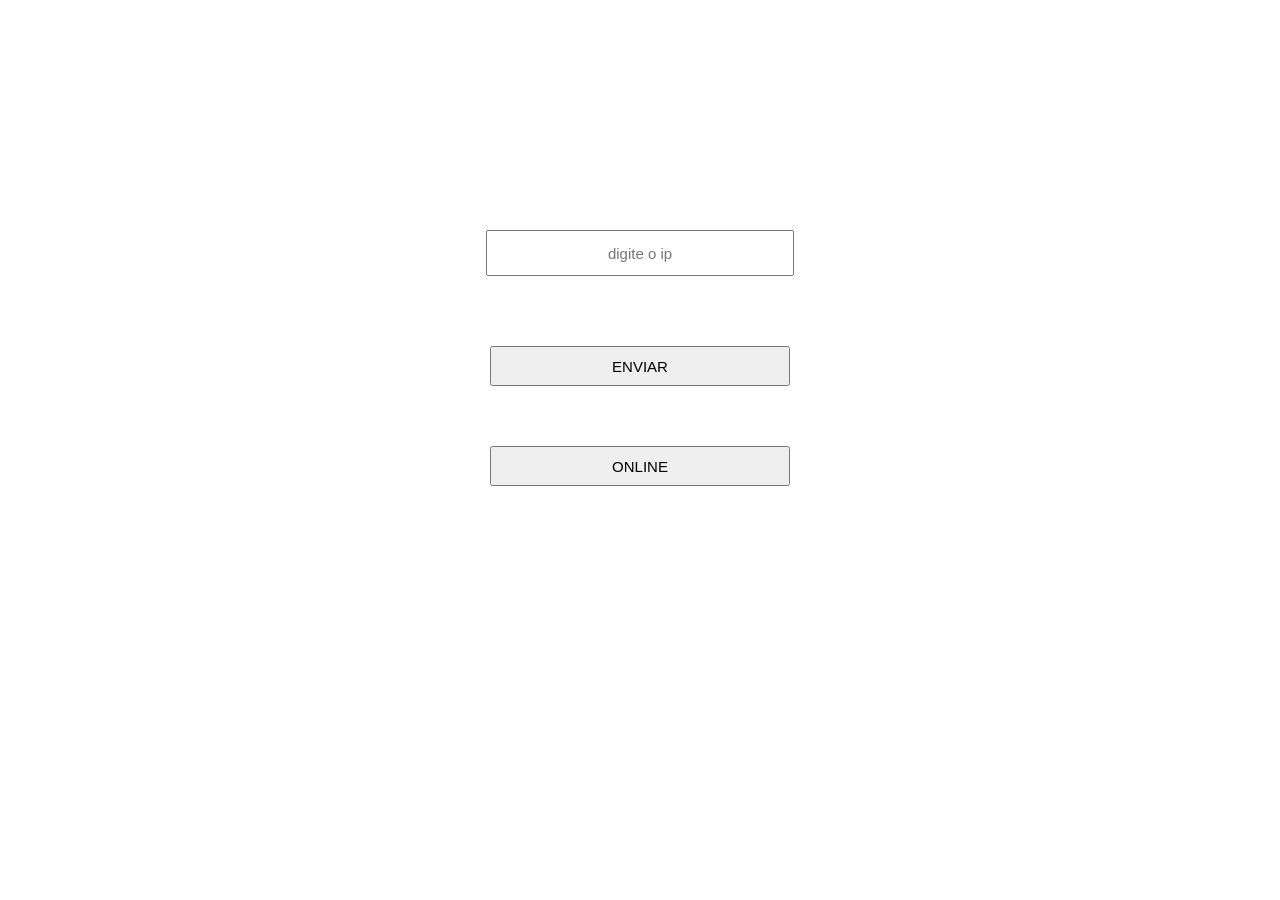
<file: src/frontend/index.html>
<!DOCTYPE html>
<html lang="en">
<head>
    <meta charset="UTF-8">
    <meta name="viewport" content="width=device-width, initial-scale=1.0">
    <title>Defina o IP</title>
    <style>
        #main{
            margin: 150px;
            padding: 50px auto;
            display: flex;
            flex-direction: column;
        }
        input{
            width: 300px;
            height: 40px;
            font-size: 15px;
            text-align: center;
            margin: 80px auto 40px auto;
        }
        button{
            width: 300px;
            height: 40px;
            font-size: 15px;
            text-align: center;
            margin: 30px auto;
        }
    </style>
</head>
<body>
    <div id="main">
        <input type="text" name="" id="ip" placeholder="digite o ip">
        <button onclick="enviar()">ENVIAR</button>
        <button onclick="online()">ONLINE</button>
          
    </div>

    <a href="login.html" id="login"></a>
    <a href="" target="_blank" rel="noopener noreferrer" id="online"></a>
    
    <script src="js/persistent.js"></script>
</body>
</html>
</file>
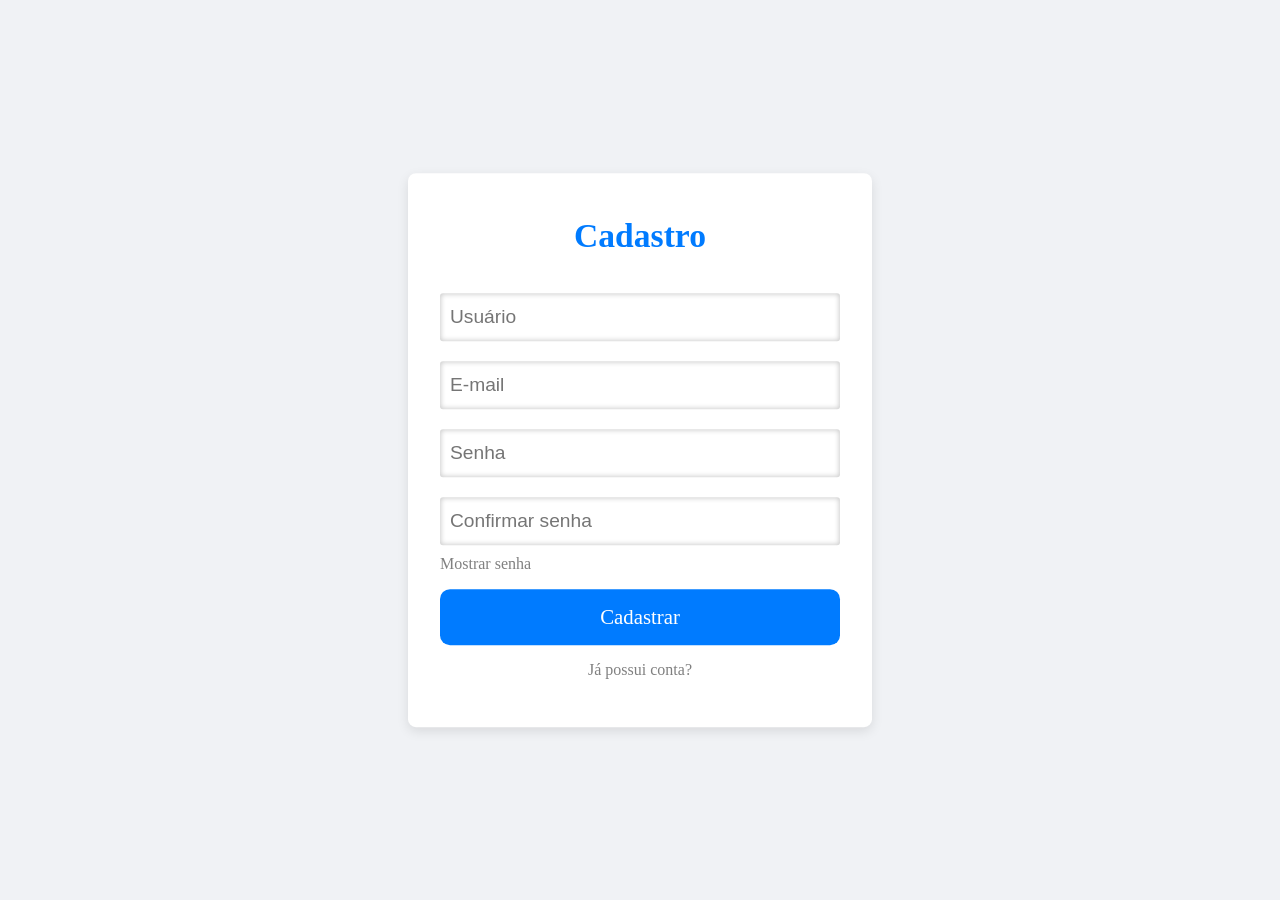
<file: src/frontend/cadastro.html>
<!DOCTYPE html>
<html lang="pt-br">
<head>
    <meta charset="UTF-8">
    <title>Cadastro</title>
    <link rel="stylesheet" href="css/cadastro.css">
</head>
<body>
<p id="input"></p>
<p id="resposta"></p>
<div id="cadas" class="signup-card">
    <h2>Cadastro</h2>
    <input type="text" id="username" placeholder="Usuário">
    <input type="text" id="email" placeholder="E-mail">
    <input type="password" id="password" placeholder="Senha">
    <input type="password" id="password2" placeholder="Confirmar senha">
    <p onmousedown="mostrar_senha()" onmouseup="esconder_senha()" id="curto">Mostrar senha</p>
    <button onclick="fazerSignup()">Cadastrar</button>
    <div id="message"></div>
    <p onclick="trocar()">Já possui conta?</p>
</div>
<a id="login" href="login.html"></a>
<a id="menu" href="menu.html"></a>
<script src="js/persistent.js"></script>
<script src="js/cadastro.js"></script>
</body>
</html>
</file>
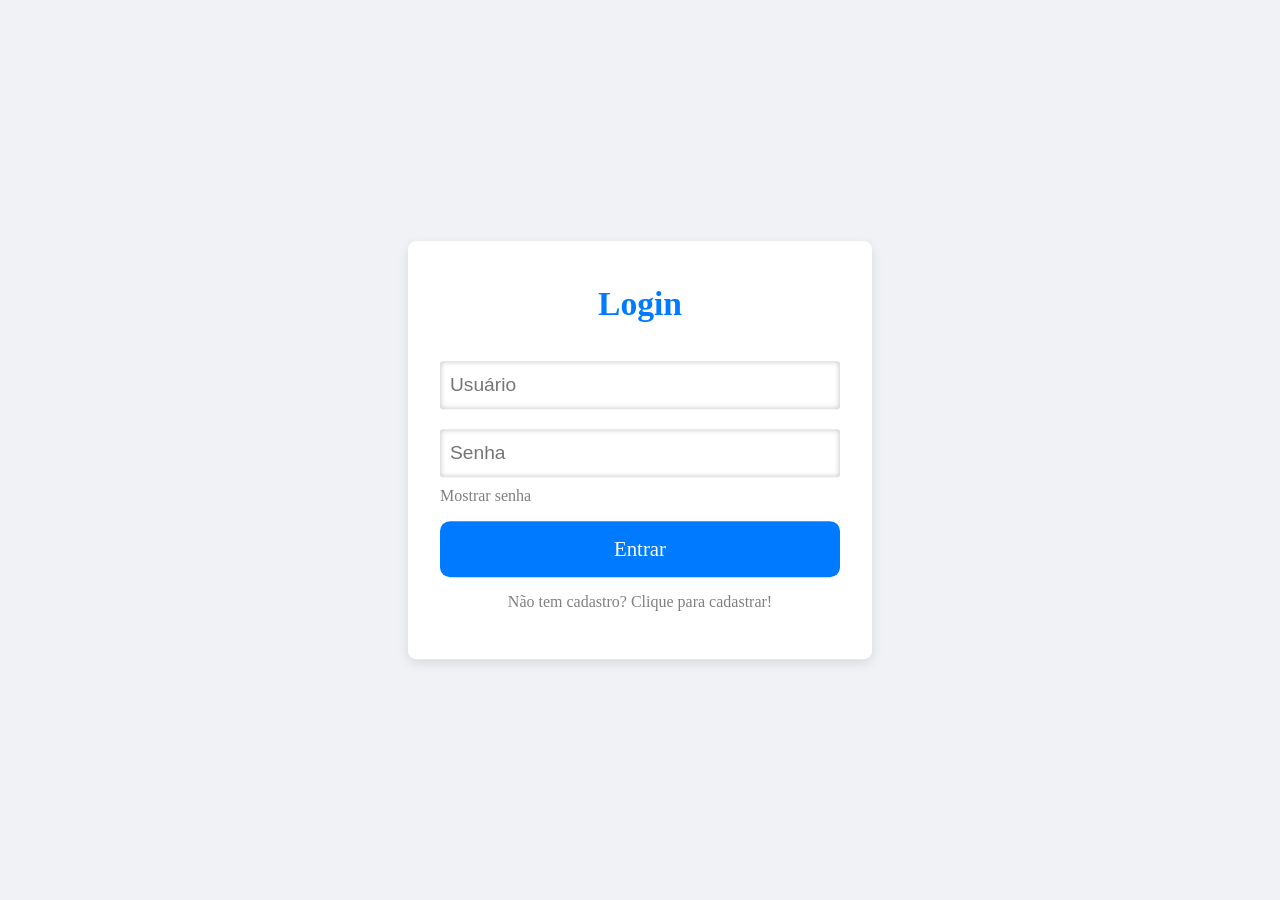
<file: src/frontend/login.html>
<!DOCTYPE html>
<html lang="pt-br">
<head>
    <meta charset="UTF-8">
    <title>Login Moderno</title>
    <link rel="stylesheet" href="css/login.css">
</head>
<body>
<p id="input"></p>
<p id="resposta"></p>
<div id="entras" class="login-card">
    <h2>Login</h2>
    <input type="text" id="username" placeholder="Usuário">
    <input type="password" id="password" placeholder="Senha">
    <p onmousedown="mostrar_senha()" onmouseup="esconder_senha()" id="curto">Mostrar senha</p>
    <button onclick="fazerLogin()">Entrar</button>
    <div id="message"></div>
    <p onclick="trocar()">Não tem cadastro? Clique para cadastrar!</p>
</div>
<a id="cadastro" href="cadastro.html"></a>
<a id="menu" href="menu.html"></a>
<script src="js/persistent.js"></script>
<script src="js/login.js"></script>
</body>
</html>
</file>
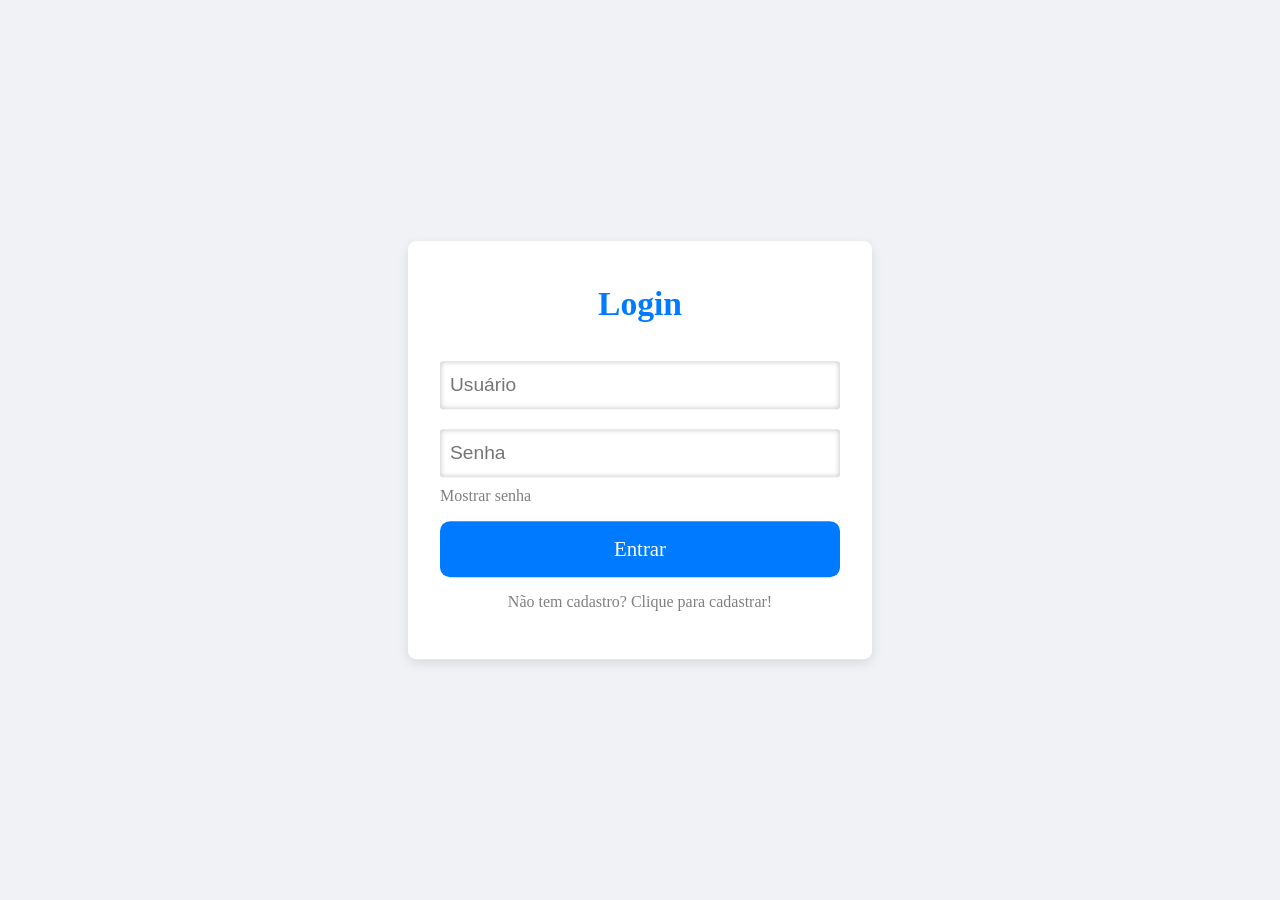
<file: src/frontend/menu.html>
<!DOCTYPE html>
<html lang="en">
<head>
    <meta charset="UTF-8">
    <meta name="viewport" content="width=device-width, initial-scale=1.0">
    <title>Menu Principal</title>
    <link rel="stylesheet" href="css/menu.css">
</head>
<body>
    <button id="zen_but" onclick="zen()">Modo Zen</button>
    <div id="main">
        <div class="section">
            <div id="perfil">
                <div id="perfil-top">
                    <img id="foto">
                    <div id="perfil-info">
                        <p id="nome"></p>
                        <p id="email"></p>
                        <p id="mudar" onclick="mudarDados()">Mudar dados</p>                        
                    </div>
                </div>
                <div id="perfil-bottom">
                    <p class="mais" id="pos">Rank:</p>
                    <p class="mais" id="elo">Elo:</p>
                    <p class="mais" id="wins">Vitórias:</p>
                    <p class="mais" id="defeats">Derrotas:</p>
                    <p class="mais" id="besttime">Melhor tempo:</p>
                </div>
            </div>
            <br>
            <br>
            <br>
            <button onclick="jogar()">Jogar</button>
            <br>
            <button onclick="sair()">Sair</button>
        </div>

        <div class="section">
            <div id="leaderboard">
                <p id="pregui">Leaderboard</p>
                <br>
                <div class="tops">
                    <table id="table2">
                        <thead>
                            <tr>
                            <th scope="col">Rank</th>
                            <th id="led_name" scope="col">Name</th>
                            <th scope="col">Elo</th>
                            </tr>
                        </thead>
                        <tbody id="table"></tbody>
                    </table>
                </div>
            </div>
        </div>

    </div>

    <a id="login" href="login.html"></a>
    <a href="mudar_info.html" id="mudar_info"></a>
    <a id="jogo" href="game.html"></a>
    <a id="zen" href="zen.html"></a>
    <a href="index.html" id="indexhtml"></a>
    
    <script src="js/persistent.js"></script>
    <script src="js/menu.js"></script>
</body>
</html>
</file>
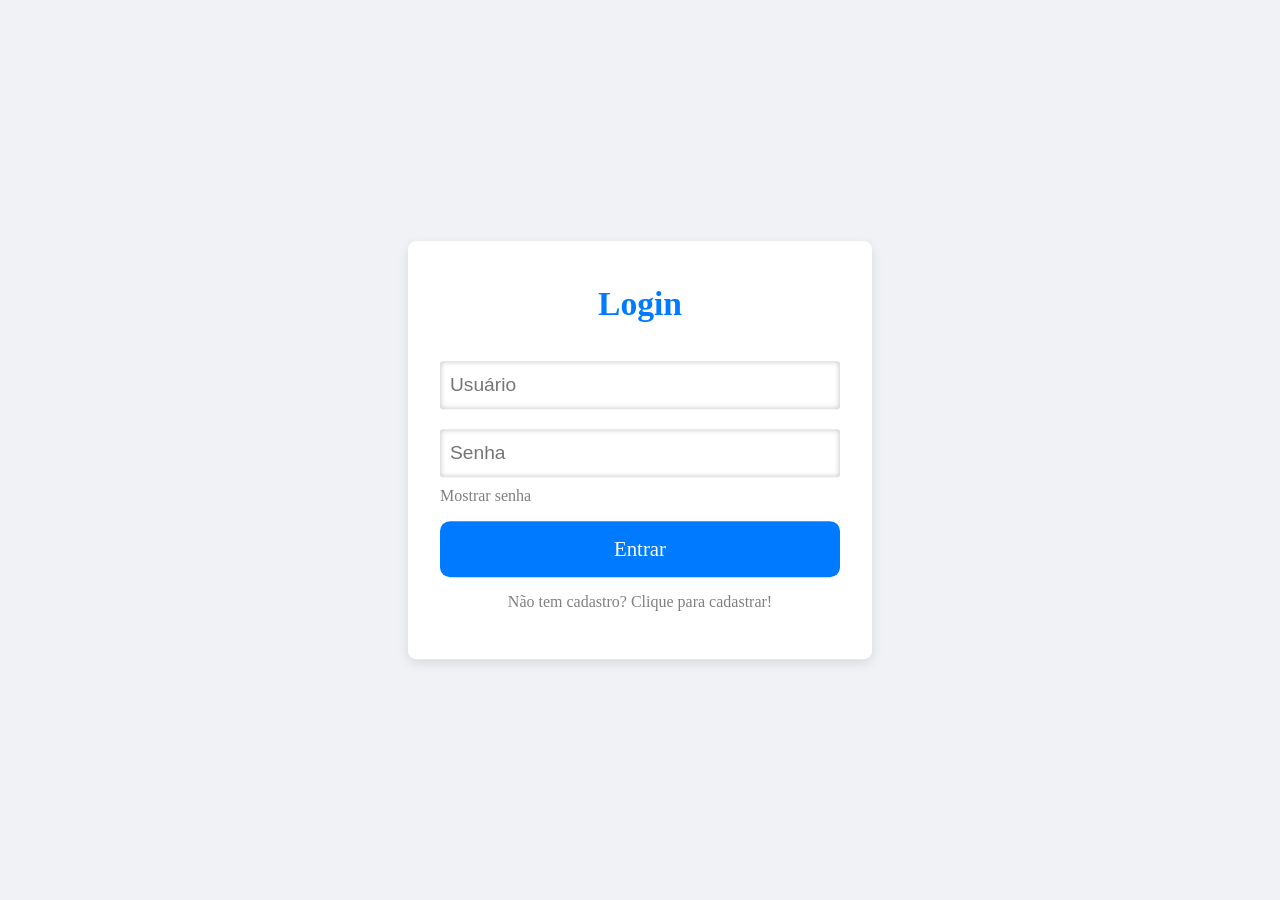
<file: src/frontend/mudar_info.html>
<!DOCTYPE html>
<html lang="en">
<head>
    <meta charset="UTF-8">
    <meta name="viewport" content="width=device-width, initial-scale=1.0">
    <title>Mudar Informações do Perfil</title>
    <link rel="stylesheet" href="css/mudar_info.css">
</head>
<body>
    <div class="section">
        <div id="perfil">
            <p class="delet" id="trocar" onclick="vira()">deletar conta</p>
            <div id="perfil-top">
                <img id="foto">
                <div id="perfil-info">
                    <p id="nome"></p>
                    <p id="user_email"></p>                     
                </div>
            </div>
        </div>
        <br>
        <div id="dados" style="display: block;">
            <h2>Mudar Dados</h2>
            <div onchange="change(3)" id="categorias">
                <input class="check" type="checkbox" id="check_nome" checked>
                <label>Nome</label>
                <input class="check" type="checkbox" id="check_foto" checked>
                <label>Foto de perfil</label>
                <input class="check" type="checkbox" id="check_senha" unchecked>
                <label>Senha</label>
            </div>
            <br>
            <input onchange="change(1)" class="input" type="text" id="username" placeholder="Nome">
            <input onchange="change(2)" class="input" type="text" id="user_foto" placeholder="URL Foto de perfil">
            <input class="input" type="password" id="password" style="display: none;" placeholder="Nova senha">
            <input class="input" type="password" id="password2" style="display: none;" placeholder="Confirmar nova senha">
            <input class="input" type="password" id="password3" placeholder="Confirme com sua senha">
            <p onmousedown="mostrar_senha()" onmouseup="esconder_senha()" id="curto">Mostrar senha</p>
            <button id="confirm" onclick="validarDados()">Confirmar</button>
            <div id="message"></div>
            <p id="cancel" onclick="cancelar()">CANCELAR</p>
        </div>

        <div id="deletarconta" style="display: none;">
            <h2 id="pdelcont">Deletar Conta</h2>
            <input class="input" type="password" id="password4" placeholder="Confirme com sua senha">
            <p onmousedown="mostrar_senha()" onmouseup="esconder_senha()" id="curto">Mostrar senha</p>
            <button id="delbut" onclick="deletar()">Deletar</button>
            <div id="message2"></div>
            <p id="cancel" onclick="cancelar()">CANCELAR</p>
        </div>
    </div>

    
    <a href="menu.html" id="menu"></a>
    <a href="login.html" id="login"></a>
    
    <script src="js/persistent.js"></script>
    <script src="js/mudar_info.js"></script>
</body>
</html>
</file>
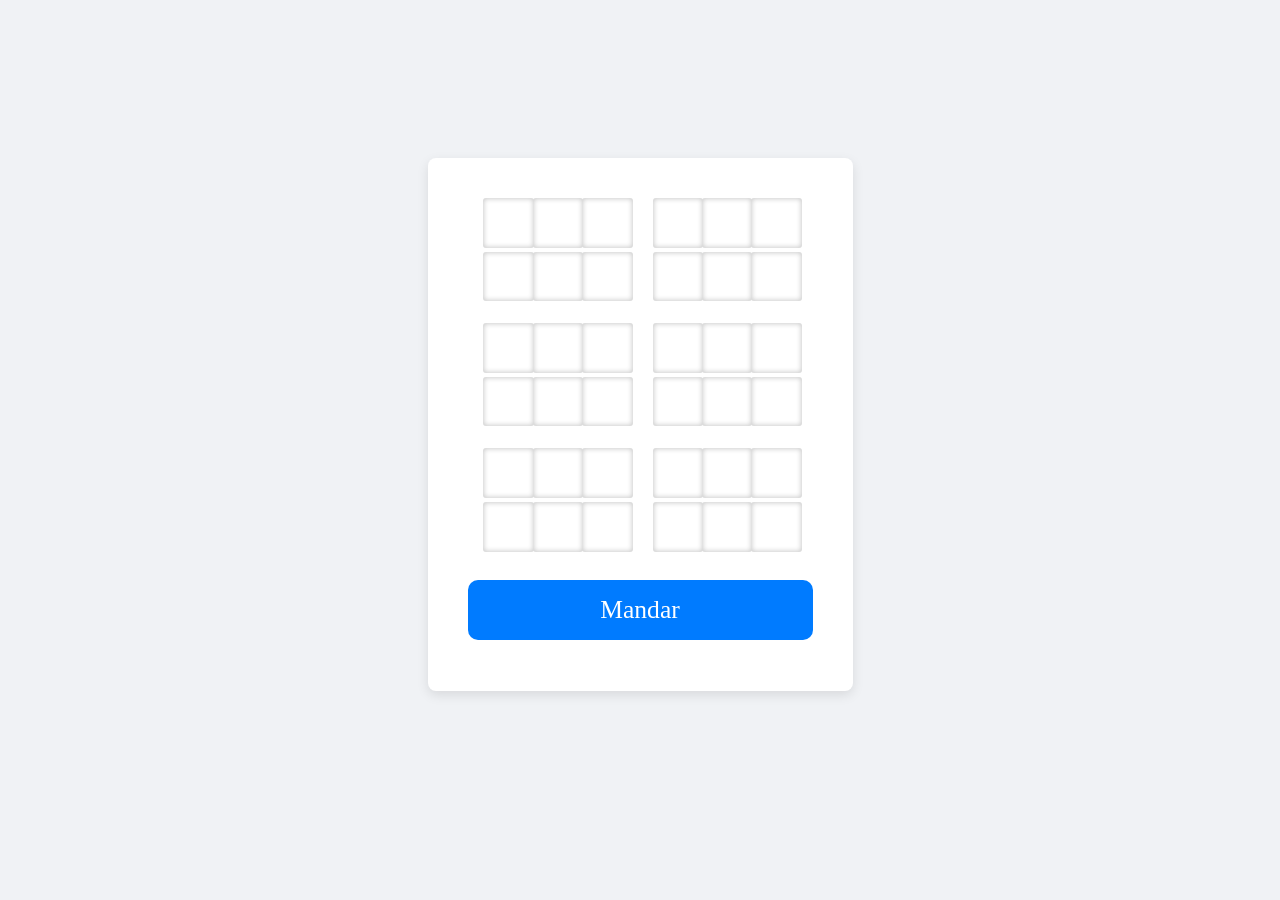
<file: src/frontend/zen.html>
<!DOCTYPE html>
<html lang="en">
<head>
    <meta charset="UTF-8">
    <meta name="viewport" content="width=device-width, initial-scale=1.0">
    <title>Modo Zen</title>
    <link rel="stylesheet" href="css/zen.css">
</head>
<body>
    
    <div id="sudoku" style="display: block;">
        <button id="voltar" onclick="menu()">Voltar</button>

        <div id="sus" style="display:block">

            <textarea maxlength="1" id="1"></textarea>
            <textarea maxlength="1" id="2"></textarea>
            <textarea maxlength="1" class="last" id="3"></textarea>
            
            <textarea maxlength="1" id="4"></textarea>
            <textarea maxlength="1" id="5"></textarea>
            <textarea maxlength="1" id="6"></textarea>
            <br>
            <textarea maxlength="1" id="7"></textarea>
            <textarea maxlength="1" id="8"></textarea>
            <textarea maxlength="1" class="last" id="9"></textarea>
            
            <textarea maxlength="1" id="10"></textarea>
            <textarea maxlength="1" id="11"></textarea>
            <textarea maxlength="1" id="12"></textarea>
            <br>
            <br>
            <textarea maxlength="1" id="13"></textarea>
            <textarea maxlength="1" id="14"></textarea>
            <textarea maxlength="1" class="last" id="15"></textarea>
            
            <textarea maxlength="1" id="16"></textarea>
            <textarea maxlength="1" id="17"></textarea>
            <textarea maxlength="1" id="18"></textarea>
            <br>
            <textarea maxlength="1" id="19"></textarea>
            <textarea maxlength="1" id="20"></textarea>
            <textarea maxlength="1" class="last" id="21"></textarea>

            <textarea maxlength="1" id="22"></textarea>
            <textarea maxlength="1" id="23"></textarea>
            <textarea maxlength="1" id="24"></textarea>
            <br>
            <br>
            <textarea maxlength="1" id="25"></textarea>
            <textarea maxlength="1" id="26"></textarea>
            <textarea maxlength="1" class="last" id="27"></textarea>

            <textarea maxlength="1" id="28"></textarea>
            <textarea maxlength="1" id="29"></textarea>
            <textarea maxlength="1" id="30"></textarea>
            <br>
            <textarea maxlength="1" id="31"></textarea>
            <textarea maxlength="1" id="32"></textarea>
            <textarea maxlength="1" class="last" id="33"></textarea>

            <textarea maxlength="1" id="34"></textarea>
            <textarea maxlength="1" id="35"></textarea>
            <textarea maxlength="1" id="36"></textarea>
            <br>
            <button id="final" onclick="finalizar()">Mandar</button>
            <p id="strikes">0 erros</p>
        </div>
    </div>
    
    <div id="posgame" style="display: none;">
        <h1>Parabéns!</h1>
        <h3 id="feitos">Sudokus completos: 1</h3>

        <button onclick="jogar()">Jogar</button>
        <button onclick="menu()">Voltar</button>
    </div>

    <a id="menu" href="menu.html"></a>

    <script src="js/persistent.js"></script>
    <script src="js/zen.js"></script>
</body>
</html>
</file>
<file: src/frontend/css/cadastro.css>
body { 
    font-family: consolas;  
    background: #f0f2f5;
    font-size: 1.4rem;
}

button{
    font-family: consolas;
}

h2{
    text-align: center;
    color: #007bff;
}

p{
    font-size: 1rem;
    color: grey;
    text-align: center;
    &:hover{
        cursor: pointer;
        color: rgb(83, 83, 83);
    }
}

.signup-card {
    position: absolute;
    top: 50%;
    left: 50%;
    transform: translate(-50%, -50%);
    background: white; 
    padding: 2rem;
    padding-top: 1rem;
    border-radius: 8px; 
    box-shadow: 0 4px 12px rgba(0,0,0,0.1); 
    width: 25rem;
    display: block;
}

input { 
    width: 100%;
    height: 3rem;
    padding: 10px; 
    margin: 10px 0; 
    box-sizing: border-box; 
    border: none;
    box-shadow: 0 0 5px 1px rgba(0,0,0,.2) inset;
    border-radius: 3px;
    font-size: 1.2rem;
    &:focus{
        outline-color: #007bff;
    }
}

button { 
    width: 100%; 
    padding: 1rem;
    background: #007bff; 
    color: white; 
    border: none; 
    cursor: pointer; 
    margin-top: 1rem;
    margin-bottom: 0rem;
    font-size: 1.3rem;
    border-radius: 10px;
    &:hover{
        background: #005fd3;
        animation: rebola 1500ms infinite;
    }
}

#message { 
    color: red;
    margin-top: 10px; 
    font-size: 0.9rem; 
    text-align: center; 
}

#curto{
    margin: 0px;
    text-align: left;
}
@keyframes rebola{
    0% { transform: rotate(0deg); }
    5% { transform: rotate(1deg); }
    15% { transform: rotate(-1deg); }
    25% { transform: rotate(0deg); }
    100% { transform: rotate(0deg); }
}
</file>
<file: src/frontend/css/login.css>
body { 
    font-family: consolas;  
    background: #f0f2f5;
    font-size: 1.4rem;
}

button{
    font-family: consolas;
}

h2{
    text-align: center;
    color: #007bff;
}

p{
    font-size: 1rem;
    color: grey;
    text-align: center;
    &:hover{
        cursor: pointer;
        color: rgb(83, 83, 83);
    }
}

.login-card {
    position: absolute;
    top: 50%;
    left: 50%;
    transform: translate(-50%, -50%);
    background: white; 
    padding: 2rem;
    padding-top: 1rem;
    border-radius: 8px; 
    box-shadow: 0 4px 12px rgba(0,0,0,0.1); 
    width: 25rem; 
}

input { 
    width: 100%;
    height: 3rem;
    padding: 10px; 
    margin: 10px 0; 
    box-sizing: border-box; 
    border: none;
    box-shadow: 0 0 5px 1px rgba(0,0,0,.2) inset;
    border-radius: 3px;
    font-size: 1.2rem;
    &:focus{
        outline-color: #007bff;
    }
}

button { 
    width: 100%; 
    padding: 1rem;
    background: #007bff; 
    color: white; 
    border: none; 
    cursor: pointer; 
    margin-top: 1rem;
    margin-bottom: 0rem;
    font-size: 1.3rem;
    border-radius: 10px;
    &:hover{
        background: #005fd3;
        animation: rebola 1500ms infinite;
    }
}

#message { 
    color: red;
    margin-top: 10px; 
    font-size: 0.9rem; 
    text-align: center; 
}

#curto{
    margin: 0px;
    text-align: left;
}
@keyframes rebola{
    0% { transform: rotate(0deg); }
    5% { transform: rotate(1deg); }
    15% { transform: rotate(-1deg); }
    25% { transform: rotate(0deg); }
    100% { transform: rotate(0deg); }
}
</file>
<file: src/frontend/css/menu.css>
body { 
    font-family: consolas;  
    background: #f0f2f5;
    font-size: 1.4rem;
}

#main{
    display: flex;
    margin-left: auto;
    margin-right: auto;
    min-height: 100vh;
    align-items: center;
}

.section {
    padding: 2rem;
    padding-top: 1rem;
    border-radius: 8px; 
    width: 100%;
    display: flex;
    flex-direction: column;
    align-items: center;
    margin-left: auto;
    margin-right: auto;
}

#leaderboard{
    background: white;
    border-radius: 12px;
    box-shadow: 0 2px 10px rgba(0,0,0,0.12);
    padding: 1rem 1.2rem 0.8rem 1.2rem;
    display: block;
    width: 500px;
    height: 600px;
    text-align: center;
    font-size: 30px;
    font-weight: 600;
    color: #007bff;
}
#pregui{
    margin-top: 10px;
    margin-bottom: 0;
}
.tops{
    padding-left: 20px;
    padding-right: 20px;
    display: block;
    font-size: 20px;
    font-weight: 500;
    color: #666;
    overflow-y:scroll;
    height: 470px;
    width: 90%;
}

table {
    table-layout: fixed;
    width: 90%;
    margin: 10px auto;
    border-collapse: collapse;
    border-top: 1px solid #999999;
    border-bottom: 1px solid #999999;
}
tr{
    vertical-align: top;
    height: 5px;
}
th{
    height: 0px;
}

th,
td {
    padding: 10px;
    padding-top: 15px;
    padding-bottom: 5px;
}
tr :nth-child(3) {
    vertical-align: center;
    width: 50px;
    margin-top: auto;
    margin-bottom: auto;
}

tr :nth-child(2) {
    text-align: center;
}

tr :nth-child(1) {
    text-align: left;
    width: 30px;
    margin-top: auto;
    margin-bottom: auto;
}

tbody tr:nth-child(odd) {
    background-color: #eeeeee;
}
tbody{
    vertical-align: top;
}

#led_name{
    padding-left: 72px;
    text-align: left;
}
.leader_prof{
    height: 30px;
    width: 50px;
    border-radius: 50%;
    background-color: white;
    margin-top: 0px;
    margin-bottom: 0px;
    margin-right: 30px;
    margin-left: 0px;
}
.leader{
    display: flex;
    padding: 10px;
}
.lead{
    margin-top: auto;
    margin-bottom: auto;
}
#perfil {
    background: white;
    border-radius: 12px;
    box-shadow: 0 2px 10px rgba(0,0,0,0.12);
    padding: 1rem 1.2rem 0.8rem 1.2rem;
    display: flex;
    flex-direction: column;
    gap: 0;
    width: 500px;
    height: 270px;
    box-sizing: border-box;
}

#perfil-top {
    display: flex;
    align-items: center;
    gap: 0.9rem;
}

#foto {
    width: 60px;
    height: 60px;
    border-radius: 50%;
    background: #ffffff;
}

#perfil-info {
    margin-left: 15px;
    display: grid;
    grid-template-columns: 100px 2fr;
    grid-template-rows: 1fr 1fr; 
    justify-content: center;
    gap: 3px;
}

#nome {
    font-size: 1.3rem;
    font-weight: 600;
    color: #111;
    margin: 0;
    margin-top: 10px;
    line-height: 1.3;
    grid-column: 1;
    grid-row: 1;
}

#email {
    font-size: 1.1rem;
    color: #666;
    margin: 0;
    line-height: 1.3;
    grid-column: 1;
    grid-row: 2;
}

#perfil-bottom {
    display: block;
    align-items: center;
    justify-content: center;
    gap: 0.4rem;
    margin-top: 0.6rem;
    padding-top: 0.5rem;
    border-top: 1px solid #eee;
}

.mais {
    font-size: 1rem;
    font-weight: 600;
    color: #aaaaaa;
    margin: 0.5rem;
}

#mudar{
    font-size: 1rem;
    cursor: pointer;
    font-weight: 500;
    color: #59a9ff;
    font-weight: 500;
    margin: 0px;
    margin-left: 163px;
    grid-column: 2;
    grid-row: 1;
    text-align: right;
    &:hover{
        color: #1c7ff8;
    }
}

button{ 
    width: 500px; 
    padding: 20px;
    background: #007bff; 
    color: white; 
    border: none; 
    cursor: pointer; 
    margin-top: 1rem;
    margin-bottom: 0rem;
    font-size: 2rem;
    font-family: consolas;
    margin-left: auto;
    margin-right: auto;
    box-shadow: #000000;
    border-radius: 10px;
    &:hover{
        background: #005fd3;
        animation: rebola 1500ms infinite 0ms;
    }
}

#zen_but{
    position: absolute;
    margin-top: 7px;
    width: 245px;
    height: 40px;
    color: white; 
    border: none; 
    cursor: pointer;
    font-size: 1.1rem;
    padding-top: 10px;
    padding-bottom: 30px;
}

@keyframes rebola{
    0% { transform: rotate(0deg); }
    5% { transform: rotate(1deg); }
    15% { transform: rotate(-1deg); }
    25% { transform: rotate(0deg); }
    100% { transform: rotate(0deg); }
}
</file>
<file: src/frontend/css/mudar_info.css>
body { 
    font-family: consolas;  
    background: #f0f2f5;
    font-size: 1.4rem;
}
.section {
    padding: 2rem;
    padding-top: 1rem;
    border-radius: 8px; 
    width: 40vw;
    display: flex;
    flex-direction: column;
    align-items: center;
    margin-left: auto;
    margin-right: auto;
}

#perfil {
    background: white;
    border-radius: 12px;
    box-shadow: 0 2px 10px rgba(0,0,0,0.12);
    padding: 1rem 1.2rem 0.8rem 1.2rem;
    display: flex;
    flex-direction: column;
    gap: 0;
    width: 550px;
    height: 150px;
    box-sizing: border-box;
}

#perfil-top {
    margin-top: -10px;
    display: flex;
    align-items: center;
    gap: 0.9rem;
}

#foto {
    margin-left: 10px;
    width: 100px;
    height: 100px;
    border-radius: 50%;
    background: #ffffff;

}

#perfil-info {
    margin-left: 10px;
    display: grid;
    grid-template-columns: 100px 2fr;
    grid-template-rows: 1fr 1fr; 
    justify-content: center;
    gap: 3px;
}

#nome {
    font-size: 1.8rem;
    font-weight: 600;
    color: #111;
    margin: 0;
    margin-left: 5px;
    line-height: 1.3;
    grid-column: 1;
    grid-row: 1;
    text-align: left;
}

#user_email {
    font-size: 1.5rem;
    color: #666;
    margin: 0;
    margin-left: 5px;
    line-height: 1.3;
    grid-column: 1;
    grid-row: 2;
    text-align: left;
}

#dados {
    background: white; 
    padding: 2rem;
    padding-top: 1rem;
    border-radius: 8px; 
    box-shadow: 0 4px 12px rgba(0,0,0,0.1); 
    width: 485px;
    display: block;
}

#deletarconta {
    background: white; 
    padding: 2rem;
    padding-top: 1rem;
    border-radius: 8px; 
    box-shadow: 0 4px 12px rgba(0,0,0,0.1); 
    width: 485px;
    display: block;
}

.input { 
    width: 100%;
    height: 3rem;
    padding: 10px; 
    margin: 10px 0;
    margin-top: 10px;
    box-sizing: border-box; 
    border: none;
    box-shadow: 0 0 5px 1px rgba(0,0,0,.2) inset;
    font-family: consolas;
    border-radius: 3px;
    font-size: 1.2rem;
    &:focus{
        outline-color: #007bff;
    }
}

button { 
    font-family: consolas;
    width: 100%; 
    padding: 1rem;
    background: #007bff; 
    color: white; 
    border: none; 
    cursor: pointer; 
    margin-top: 30px;
    margin-bottom: 0px;
    font-size: 1.3rem;
    border-radius: 10px;
    &:hover{
        background: #005fd3;
        animation: rebola 1500ms infinite;
    }
}

@keyframes rebola{
    0% { transform: rotate(0deg); }
    5% { transform: rotate(1deg); }
    15% { transform: rotate(-1deg); }
    25% { transform: rotate(0deg); }
    100% { transform: rotate(0deg); }
}

h2{
    text-align: center;
    color: #007bff;
    margin-top: 15px;
    margin-bottom: 40px;
}

p{
    font-size: 1rem;
    color: grey;
    text-align: center;
}

#curto{
    margin: 0px;
    text-align: left;
    &:hover{
        cursor: pointer;
        color: rgb(83, 83, 83);
    }
}

#categorias{
    display: flex;
}

label{
    margin-right: 30px;
    margin-left: 10px;
}

#message{
    margin-top: 10px;
    color: red;
    font-size: 19px;
    text-align: center;
    margin-bottom: 5px;
}
#message2{
    margin-top: 10px;
    color: red;
    font-size: 19px;
    text-align: center;
    margin-bottom: 5px;
}

.check{
    margin-left: 11px;
}

#cancel{
    margin-top: 0px;
    margin-bottom: -10px;
    &:hover{
        cursor: pointer;
        color: rgb(83, 83, 83);
    }
}
.delet{
    margin-top: 0px;
    margin-bottom: 0px;
    text-align: end;
    color: rgb(255, 118, 118);
    z-index: 0;
    &:hover{
        color: rgb(255, 0, 0);
        cursor:pointer;
    }
}

.muddados{
    margin-top: 0px;
    margin-bottom: 0px;
    text-align: end;
    color:#007bff;
    z-index: 0;
    &:hover{
        color:#005fd3;
        cursor:pointer;
    }
}

#delbut {
    margin-top: 60px;
    background-color: rgb(250, 52, 52);
    &:hover{
        background: rgb(204, 18, 18);
    }
}

#pdelcont{
    color: rgb(250, 52, 52);
}

#password4:focus {
    outline-color: rgb(250, 52, 52);
}

#password4{
    margin-top: 0px;
}
</file>
<file: src/frontend/css/zen.css>
body{
    background-color: #f0f2f5;
    font-family: consolas;
}
textarea{
    width: 2.9rem;
    height: 2rem;
    resize: none;
    text-align: center;
    background-color: white;
    padding-top: 0.6rem;
    padding-bottom: 0.5rem;
    font-size: 1.6rem;
    border: none;
    border-radius: 3px;
    color: black;
    margin-right: -5px;
    box-shadow: 0 0 5px 1px rgba(0,0,0,.2) inset;
    &:focus{
        outline-color: #007bff;
    }
}

textarea:disabled{
    color: #87898b;
}

#sus{
    margin-left: auto;
    margin-right: auto;
    margin-top: 70px;
    background-color: white;
    padding: 2.5rem; 
    border-radius: 8px; 
    box-shadow: 0 4px 12px rgba(0,0,0,0.1);
    padding-top: 40px;
    width: 345px;
    text-align: center;
}
.last{
    margin-right: 1rem;    
}

#final{
    margin-top: 1.5rem;
    width: 345px;
    height: 60px;
    background: #007bff; 
    color: white; 
    border: none; 
    cursor: pointer;
    font-size: 1.6rem;
    padding-top: 15px;
    padding-bottom: 25px;
    &:hover{
        background: #005fd3;
    }
}

#strikes{
    margin-top: 13px;
    margin-bottom: -20px;
    color: white;
}

#voltar{
    margin-top: 20px;
    margin-left: 1540px;
    width: 345px;
    height: 60px;
    background: rgb(255, 118, 118);
    color: white; 
    border: none; 
    cursor: pointer;
    font-size: 1.6rem;
    padding-top: 15px;
    padding-bottom: 25px;
    &:hover{
        background: rgb(218, 80, 80);
    }
}

button{
    font-family: consolas;
    border-radius: 10px;
    &:hover{
        animation: rebola 1500ms infinite;
    }
}

#posgame{
    margin-top: 100px;
    display: flex;
    flex-direction: column;
    margin-left: auto;
    margin-right: auto;
    text-align: center;
}
#posgame h1{
    font-size: 80px;
    margin-bottom: 0px;
    color: #007bff;
}

#posgame h3{
    margin-top: 0px;
    color: #aaaaaa;
    margin-bottom: 150px;
}

#posgame button{
    width: 500px; 
    padding: 20px;
    background: #007bff; 
    color: white; 
    border: none; 
    cursor: pointer; 
    margin-top: 60px;
    margin-bottom: 0rem;
    font-size: 2rem;
    font-family: consolas;
    margin-left: auto;
    margin-right: auto;
    box-shadow: #000000;
    &:hover{
        background: #005fd3;
    }
}
.shake {
  animation: shakeitoff 100ms;
}
@keyframes shakeitoff {
  0% { transform: rotate(0deg); }
  25% { transform: rotate(5deg); }
  50% { transform: rotate(0eg); }
  75% { transform: rotate(-5deg); }
  100% { transform: rotate(0deg); }
}

@keyframes rebola{
    0% { transform: rotate(0deg); }
    5% { transform: rotate(1deg); }
    15% { transform: rotate(-1deg); }
    25% { transform: rotate(0deg); }
    100% { transform: rotate(0deg); }
}
</file>
